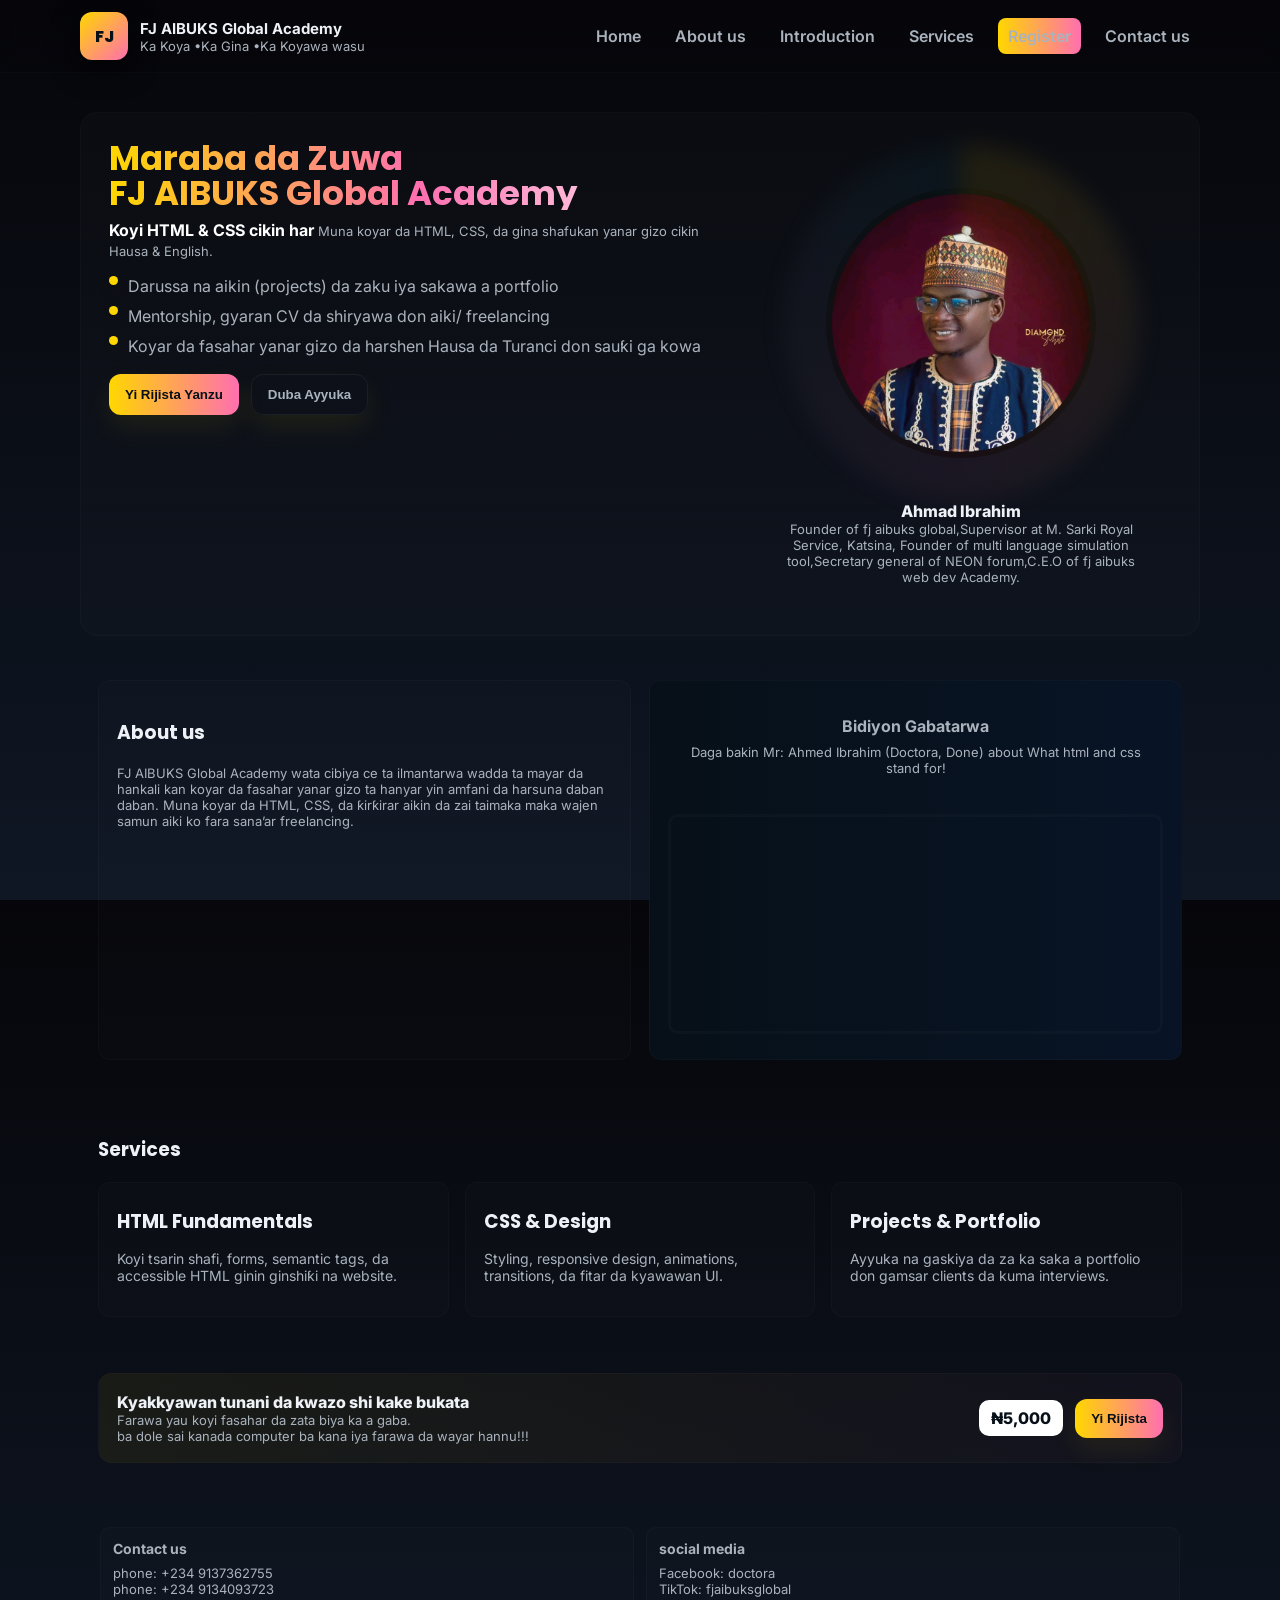
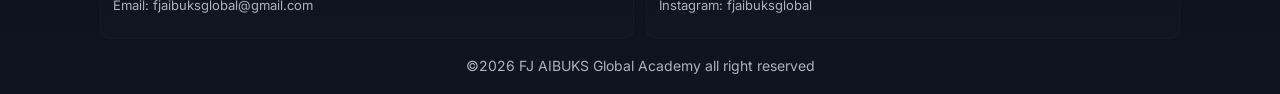
<file: index.html>
<!doctype html>
<html lang="ha">
<head>
  <meta charset="utf-8" />
  <meta name="viewport" content="width=device-width,initial-scale=1" />
  <title>FJ AIBUKS Global Academy </title>

  <!-- Google Fonts -->
  <link href="https://fonts.googleapis.com/css2?family=Poppins:wght@300;400;600;800&family=Inter:wght@300;400;600&display=swap" rel="stylesheet">

  <style>
    :root{
      --bg-1: #06060a;
      --bg-2: #0f1724;
      --card: rgba(255,255,255,0.03);
      --gold: #ffd700;
      --pink: #ff6fb0;
      --blue: #00d4ff;
      --muted: #aab3bd;
      --radius: 14px;
    }
    *{box-sizing:border-box}
    html,body{height:100%;margin:0;font-family:Inter, Poppins, system-ui, -apple-system, "Segoe UI", Roboto, Arial;color:#eef2f7;background:linear-gradient(180deg,var(--bg-1),var(--bg-2));-webkit-font-smoothing:antialiased}
    a{color:inherit}
    /* ---------- header ---------- */
    header{position:fixed;top:0;left:0;right:0;z-index:60;padding:12px 20px;background:linear-gradient(180deg, rgba(6,6,10,0.6), rgba(6,6,10,0.2));backdrop-filter:blur(6px);border-bottom:1px solid rgba(255,255,255,0.02)}
    .nav-inner{max-width:1120px;margin:0 auto;display:flex;align-items:center;justify-content:space-between;gap:12px}
    .brand{display:flex;align-items:center;gap:12px}
    .logo{width:48px;height:48px;border-radius:12px;background:linear-gradient(135deg,var(--gold),var(--pink));display:grid;place-items:center;font-weight:800;color:#081018;font-family:Poppins;box-shadow:0 8px 28px rgba(0,0,0,0.6)}
    .brand h1{font-size:15px;margin:0;font-weight:700}
    nav.desktop{display:flex;gap:14px;align-items:center}
    nav.desktop a{padding:8px 10px;border-radius:8px;text-decoration:none;color:var(--muted);font-weight:600}
    nav.desktop a:hover{color:#fff;background:linear-gradient(90deg, rgba(255,255,255,0.02), rgba(255,255,255,0.01))}
    .cta{background:linear-gradient(90deg,var(--gold),var(--pink));padding:8px 14px;border-radius:12px;font-weight:800;color:#071018}
    .hamburger{display:none;background:none;border:0;color:#fff;font-size:20px;padding:8px 10px;border-radius:8px}
    /* mobile nav */
    #mobileNav{display:none;max-width:1120px;margin:0 auto;padding:12px 20px}

    /* ---------- hero ---------- */
    main{padding-top:86px}
    .hero{max-width:1120px;margin:26px auto;padding:28px;border-radius:18px;background:linear-gradient(180deg, rgba(255,255,255,0.02), rgba(255,255,255,0.01));display:grid;grid-template-columns:1fr 420px;gap:22px;border:1px solid rgba(255,255,255,0.02)}
    .left h2{font-family:Poppins;font-size:34px;margin:0;line-height:1.02;background:linear-gradient(90deg,var(--gold),var(--pink),#fff);-webkit-background-clip:text;background-clip:text;color:transparent;animation: titleGlow 5s linear infinite}
    @keyframes titleGlow{0%{filter:hue-rotate(0deg)}50%{filter:hue-rotate(40deg)}100%{filter:hue-rotate(0deg)}}
    .sub{color:var(--muted);margin-top:10px;font-size:16px}
    .typing{display:inline-block;color:#fff;font-weight:700}
    .bullets{margin-top:16px;color:var(--muted);list-style:none;padding-left:0}
    .bullets li{display:flex;gap:10px;align-items:flex-start;margin-bottom:10px}
    .dot{width:9px;height:9px;border-radius:50%;background:var(--gold);box-shadow:0 8px 18px rgba(255,215,0,0.08)}

    /* portrait block */
    .card-right{display:flex;flex-direction:column;align-items:center;gap:12px;padding:22px;justify-content:center}
    .rot{width:320px;height:320px;border-radius:50%;display:grid;place-items:center;position:relative;overflow:visible}
    .ring{position:absolute;inset:-18px;border-radius:50%;background:conic-gradient(from 0deg, rgba(255,215,0,0.09), rgba(255,107,176,0.06), rgba(0,212,255,0.04));filter:blur(12px);animation: ringSpin 14s linear infinite}
    @keyframes ringSpin{to{transform:rotate(360deg)}}
    .portrait{width:270px;height:270px;border-radius:50%;overflow:hidden;border:6px solid rgba(9,9,12,0.9);display:grid;place-items:center;background:linear-gradient(180deg,#0b0b0b,#0f1113);animation: floaty 6s ease-in-out infinite}
    @keyframes floaty{0%{transform:translateY(0)}50%{transform:translateY(-10px)}100%{transform:translateY(0)}}
    .portrait img{width:100%;height:100%;object-fit:cover;display:block}

    .founder-name{font-weight:800;margin-top:6px}
    .founder-role{color:var(--muted);font-size:13px}

    /* ---------- sections ---------- */
    section.block{max-width:1120px;margin:20px auto;padding:18px}
    .about-grid{display:grid;grid-template-columns:1fr 1fr;gap:18px}
    .about-card{padding:18px;border-radius:12px;background:linear-gradient(180deg, rgba(255,255,255,0.01), rgba(255,255,255,0.01));border:1px solid rgba(255,255,255,0.02)}
    .video{height:380px;border-radius:12px;display:grid;place-items:center;background:linear-gradient(90deg,#071018,#081426);color:var(--muted)}

    .services-grid{display:grid;grid-template-columns:repeat(3,1fr);gap:16px;margin-top:12px}
    .svc{padding:18px;border-radius:12px;background:linear-gradient(180deg, rgba(255,255,255,0.01), rgba(255,255,255,0.01));border:1px solid rgba(255,255,255,0.02);transition:transform .35s, box-shadow .35s}
    .svc:hover{transform:translateY(-10px);box-shadow:0 24px 60px rgba(0,0,0,0.6)}
    .svc h3{margin:6px 0;font-family:Poppins}
    .svc p{color:var(--muted);font-size:14px}

    /* magnet / cta */
    .magnet{display:flex;justify-content:space-between;align-items:center;gap:12px;padding:18px;border-radius:14px;background:linear-gradient(90deg, rgba(255,215,0,0.06), rgba(255,107,176,0.03));border:1px solid rgba(255,255,255,0.02)}
    .price{font-weight:800;background:#fff;padding:8px 12px;border-radius:10px;color:#071018}
    .btn-primary{background:linear-gradient(90deg,var(--gold),var(--pink));border:none;padding:12px 16px;border-radius:12px;font-weight:800;cursor:pointer;color:#071018;box-shadow:0 12px 28px rgba(255,215,0,0.08);transition:transform .18s}
    .btn-primary:hover{transform:translateY(-4px)}

    /* footer */
    footer{max-width:1120px;margin:26px auto;padding:20px;color:var(--muted);font-size:14px}
    .contact-grid{display:grid;grid-template-columns:1fr 1fr ;gap:12px}
    .contact-card{padding:12px;border-radius:10px;background:rgba(255,255,255,0.01);border:1px solid rgba(255,255,255,0.02)}

    /* modal */
    #modal{position:fixed;inset:0;background:linear-gradient(180deg, rgba(4,4,6,0.7), rgba(4,4,6,0.85));display:none;place-items:center;z-index:120}
    .modal-card{width:92%;max-width:520px;background:linear-gradient(180deg,#071018,#0b1116);padding:18px;border-radius:12px;border:1px solid rgba(255,255,255,0.03)}
    .modal-card input,.modal-card textarea{width:100%;padding:10px;border-radius:8px;background:#071018;border:1px solid rgba(255,255,255,0.03);color:#fff;margin-bottom:10px}
    .modal-actions{display:flex;gap:8px;justify-content:flex-end}

    /* scroll top */
    #toTop{position:fixed;right:18px;bottom:18px;width:48px;height:48px;border-radius:50%;background:linear-gradient(90deg,var(--gold),var(--pink));display:grid;place-items:center;color:#081018;border:0;cursor:pointer;box-shadow:0 12px 30px rgba(0,0,0,0.5);opacity:0;pointer-events:none;transition:opacity .25s,transform .2s;z-index:80}
    #toTop.show{opacity:1;pointer-events:auto;transform:translateY(0)}
    #toTop.hide{opacity:0;pointer-events:none;transform:translateY(10px)}

    /* particles (cursor trail) */
    canvas#trail{position:fixed;left:0;top:0;pointer-events:none;z-index:10}

    /* responsive */
    @media(max-width:1024px){ .hero{grid-template-columns:1fr 360px} .services-grid{grid-template-columns:repeat(2,1fr)} }
    @media(max-width:820px){
      .hero{grid-template-columns:1fr;background:transparent;padding:18px}
      .card-right{order:-1}
      nav.desktop{display:none}
      .hamburger{display:block}
      #mobileNav{display:block}
      #mobileNav nav{display:none}
    }
    @media(max-width:560px){
      .services-grid{grid-template-columns:1fr}
      .about-grid{grid-template-columns:1fr}
      .hero{padding:14px}
      .rot{width:260px;height:260px}
      .portrait{width:230px;height:230px}
    }

    /* reveal animation */
    .reveal{opacity:0;transform:translateY(18px);transition:opacity .6s ease, transform .6s ease}
    .reveal.show{opacity:1;transform:none}
    /* small */
    .tiny{font-size:13px;color:var(--muted)}
  </style>
</head>
<body>

  <!-- canvas for particle trail -->
  <canvas id="trail"></canvas>

  <!-- NAV -->
  <header>
    <div class="nav-inner">
      <div class="brand">
        <div class="logo">FJ</div>
        <div>
          <h1>FJ AIBUKS Global Academy</h1>
          <div class="tiny">Ka Koya •Ka Gina •Ka Koyawa wasu</div>
        </div>
      </div>

      <nav class="desktop" aria-label="Babban menu">
        <a href="#home">Home</a>
        <a href="#about">About us</a>
        <a href="#video">Introduction</a>
        <a href="#services">Services</a>
        <a class="cta" href="#register">Register</a>
        <a href="#contact">Contact us</a>
      </nav>

      <button class="hamburger" id="hambtn" aria-label="Buɗe menu">☰</button>
    </div>

    <!-- mobile nav (hidden until open) -->
    <div id="mobileNav">
      <nav id="mnav" style="display:none;gap:8px;flex-direction:column;padding:12px">
        <a href="#home">Home</a>
        <a href="#about">About us</a>
        <a href="#video">Introduction</a>
        <a href="#services">Services</a>
        <a href="#register">Register now</a>
        <a href="#contact">Contact us</a>
      </nav>
    </div>
  </header>

  <!-- MAIN -->
  <main id="home">

    <!-- HERO -->
    <section class="hero" aria-label="Maraba">
      <div class="left">
        <h2 id="heroTitle">Maraba da Zuwa <br> FJ AIBUKS Global Academy</h2>
        <p class="sub"><span id="typed" class="typing"></span> <span class="tiny">Muna koyar da HTML, CSS, da gina shafukan yanar gizo cikin Hausa & English.</span></p>

        <ul class="bullets">
          <li class="reveal"><span class="dot"></span> Darussa na aikin (projects) da zaku iya sakawa a portfolio</li>
          <li class="reveal"><span class="dot"></span> Mentorship, gyaran CV da shiryawa don aiki/ freelancing</li>
          <li class="reveal"><span class="dot"></span> Koyar da fasahar yanar gizo da harshen Hausa da Turanci don sauƙi ga kowa</li>
        </ul>

        <div style="margin-top:18px;display:flex;gap:12px;flex-wrap:wrap">
          <button class="btn-primary" id="openReg">Yi Rijista Yanzu</button>
          <button class="btn-primary" id="scrollServices" style="background:transparent;border:1px solid rgba(255,255,255,0.06);color:var(--muted)">Duba Ayyuka</button>
        </div>
      </div>

      <div class="card-right" aria-hidden="false">
        <div class="rot">
          <div class="ring" aria-hidden="true"></div>
          <div class="portrait" role="img" aria-label="Hoton Wanda ya kafa">
            <img src="images/fj.jpg" alt="Ahmad Ibrahim Founder" />
          </div>
        </div>

        <div style="text-align:center">
          <div class="founder-name">Ahmad Ibrahim </div>
          <div class="founder-role">Founder of fj aibuks global,Supervisor at M. Sarki Royal Service, Katsina,
             Founder of multi language simulation tool,Secretary general of NEON forum,C.E.O of fj aibuks web dev Academy.
            </div>
        </div>
      </div>
    </section>

    <!-- ABOUT -->
    <section id="about" class="block">
      <div class="about-grid">
        <div class="about-card reveal">
          <h3 style="font-family:Poppins">About us</h3>
          <p class="tiny" style="margin-top:10px;color:var(--muted)">
            FJ AIBUKS Global Academy wata cibiya ce ta ilmantarwa wadda ta mayar da hankali kan koyar da fasahar yanar gizo ta hanyar yin amfani da harsuna daban daban. Muna koyar da HTML, CSS, da ƙirƙirar aikin da zai taimaka maka wajen samun aiki ko fara sana’ar freelancing.
          </p>
        </div>

        <div class="about-card video reveal" id="video">
          <div style="padding:10px;text-align:center">
            <strong>Bidiyon Gabatarwa</strong>
            <p class="tiny" style="margin-top:8px;color:var(--muted)">Daga bakin Mr: Ahmed Ibrahim (Doctora, Done) about What html and css stand for! <br></p>
          </div>
          <!-- placeholder iframe — can be replaced -->
          <iframe width="100%" height="220" style="border-radius:10px;border:3px solid rgba(255,255,255,0.02)" src="https://www.youtube.com/embed/Y6qsdq_KQlo" title="Intro" frameborder="0" allow="accelerometer; autoplay; encrypted-media; gyroscope; picture-in-picture" allowfullscreen></iframe>
        </div>
      </div>
    </section>

    <!-- SERVICES -->
    <section id="services" class="block">
      <h3 style="font-family:Poppins">Services</h3>
      <div class="services-grid" style="margin-top:14px">
        <div class="svc reveal">
          <h3>HTML Fundamentals</h3>
          <p>Koyi tsarin shafi, forms, semantic tags, da accessible HTML  ginin ginshiƙi na website.</p>
        </div>
        <div class="svc reveal">
          <h3>CSS & Design</h3>
          <p>Styling, responsive design, animations, transitions, da fitar da kyawawan UI.</p>
        </div>
        <div class="svc reveal">
          <h3>Projects & Portfolio</h3>
          <p>Ayyuka na gaskiya da za ka saka a portfolio don gamsar clients da kuma interviews.</p>
        </div>
      </div>
    </section>

    <!-- MAGNET / CTA -->
    <section id="register" class="block">
      <div class="magnet reveal">
        <div>
          <div style="font-weight:800">Kyakkyawan tunani da kwazo shi kake bukata</div>
          <div class="tiny">Farawa yau koyi fasahar da zata biya ka a gaba. <br>ba dole sai kanada computer ba kana 
        iya farawa da wayar hannu!!!</div>
        </div>

        <div style="display:flex;align-items:center;gap:12px">
          <div class="price">₦5,000</div>
          <button class="btn-primary" id="openReg2">Yi Rijista</button>
        </div>
      </div>
    </section>

    <!-- FOOTER -->
    <footer id="contact" class="block">
      <div class="contact-grid">
        <div class="contact-card">
          <strong>Contact us</strong>
          <p class="tiny" style="margin-top:8px">phone: +234 9137362755 <br>phone: +234 9134093723<br>Email: fjaibuksglobal@gmail.com</p>
        </div>
        <div class="contact-card">
          <strong> social media</strong>
          <p class="tiny" style="margin-top:8px">Facebook: doctora <br> TikTok: fjaibuksglobal <br> Instagram: fjaibuksglobal</p>
        </div>
       
      </div>

      <div style="text-align:center;margin-top:18px;color:var(--muted)">
        &copy;<span id="year"></span> FJ AIBUKS Global Academy all right reserved
      </div>
    </footer>
  </main>

  <!-- Modal -->
  <div id="modal" role="dialog" aria-hidden="true">
    <div class="modal-card">
      <h3 style="margin:0 0 8px 0;color:var(--gold)">Rijista  FJ AIBUKS</h3>
      <form action="mailto:fjaibuksglobal@gmail.com" method="post" enctype="text/plain" >
        <input name="name" placeholder="Name" required />
        <input name="phone" placeholder="Phone number" />
        <input name="email" placeholder="email" type="email" />
        <textarea name="message" rows="3" placeholder="why do you want join us and what level of education you are ?"></textarea>
        <div class="modal-actions">
          <button type="button" id="closeModal" style="padding:8px 12px;border-radius:8px;background:transparent;border:1px solid rgba(255,255,255,0.06);color:var(--muted)">Close</button>
          <button type="submit" class="btn-primary" style="padding:8px 12px">Send</button>
        </div>
      </form>
    </div>
  </div>

  <!-- Scroll to top -->
  <button id="toTop" aria-label="Komawa sama">↑</button>

  <!-- Scripts -->
  <script>
    // year
    document.getElementById('year').textContent = new Date().getFullYear();

    // hamburger
    const ham = document.getElementById('hambtn'), mnav = document.getElementById('mnav');
    ham.addEventListener('click', () => {
      const is = mnav.style.display === 'flex';
      mnav.style.display = is ? 'none' : 'flex';
    });

    // mobile nav close on click
    document.querySelectorAll('#mnav a').forEach(a => a.addEventListener('click', () => { mnav.style.display = 'none' }));

    // open modal
    const modal = document.getElementById('modal');
    document.getElementById('openReg').addEventListener('click', () => showModal());
    document.getElementById('openReg2').addEventListener('click', () => showModal());
    function showModal(){ modal.style.display = 'grid'; modal.setAttribute('aria-hidden','false'); }
    document.getElementById('closeModal').addEventListener('click', () => { modal.style.display = 'none'; modal.setAttribute('aria-hidden','true'); });

    // smooth scroll for buttons
    document.getElementById('scrollServices').addEventListener('click', ()=> {
      document.getElementById('services').scrollIntoView({behavior:'smooth', block:'start'});
    });

    // typewriter effect (Hausa phrases)
    const phrases = [
      "Koyi HTML & CSS cikin harshen Hausa da English.",
      "Gina Ainihin projects,Ko gina portfolio.",
      "Shiga cohorte ɗinmu don farawa yanzu!"
    ];
    const typedEl = document.getElementById('typed');
    let pIdx = 0, cIdx = 0, forward = true;
    function typeLoop(){
      const p = phrases[pIdx];
      if(forward){
        cIdx++;
        typedEl.textContent = p.slice(0,cIdx);
        if(cIdx === p.length){ forward = false; setTimeout(typeLoop, 1200); return; }
        setTimeout(typeLoop, 50);
      } else {
        cIdx--;
        typedEl.textContent = p.slice(0,cIdx);
        if(cIdx === 0){ forward = true; pIdx = (pIdx+1)%phrases.length; setTimeout(typeLoop, 400); return; }
        setTimeout(typeLoop, 24);
      }
    }
    typeLoop();

    // reveal on scroll using IntersectionObserver
    const reveals = document.querySelectorAll('.reveal');
    const obs = new IntersectionObserver((entries) => {
      entries.forEach(e => {
        if(e.isIntersecting){ e.target.classList.add('show'); }
      });
    }, {threshold: 0.18});
    reveals.forEach(r => obs.observe(r));

    // scroll-to-top button
    const toTop = document.getElementById('toTop');
    window.addEventListener('scroll', () => {
      if(window.scrollY > 360) { toTop.classList.add('show'); } else { toTop.classList.remove('show'); }
    });
    toTop.addEventListener('click', ()=> window.scrollTo({top:0, behavior:'smooth'}));

    // Canvas particle cursor trail
    (function(){
      const canvas = document.getElementById('trail');
      const ctx = canvas.getContext('2d');
      let w=canvas.width=innerWidth, h=canvas.height=innerHeight;
      window.addEventListener('resize', ()=> { w=canvas.width=innerWidth; h=canvas.height=innerHeight; });
      const particles = [];
      const max = 80;

      function rand(min,max){ return Math.random()*(max-min)+min; }

      addEventListener('pointermove', (e) => {
        for(let i=0;i<3;i++){
          if(particles.length < max) particles.push({
            x: e.clientX + rand(-6,6),
            y: e.clientY + rand(-6,6),
            vx: rand(-1.2,1.2),
            vy: rand(-1.2,1.2),
            life: rand(40,90),
            size: rand(2,6),
            col: Math.random()>.5 ? 'rgba(255,215,0,0.9)' : 'rgba(255,107,176,0.9)'
          });
        }
      });

      function update(){
        ctx.clearRect(0,0,w,h);
        for(let i=particles.length-1;i>=0;i--){
          const p = particles[i];
          p.x += p.vx; p.y += p.vy;
          p.life--;
          p.size *= 0.995;
          ctx.beginPath();
          ctx.fillStyle = p.col.replace('0.9', (p.life/100).toFixed(2));
          ctx.arc(p.x,p.y,p.size,0,Math.PI*2);
          ctx.fill();
          if(p.life<=0 || p.size<0.3) particles.splice(i,1);
        }
        requestAnimationFrame(update);
      }
      update();
    })();

    // small a11y: close modal on escape
    document.addEventListener('keydown', (e) => { if(e.key === 'Escape'){ modal.style.display='none'; mnav.style.display='none'; } });

  </script>
</body>
</html>
</file>
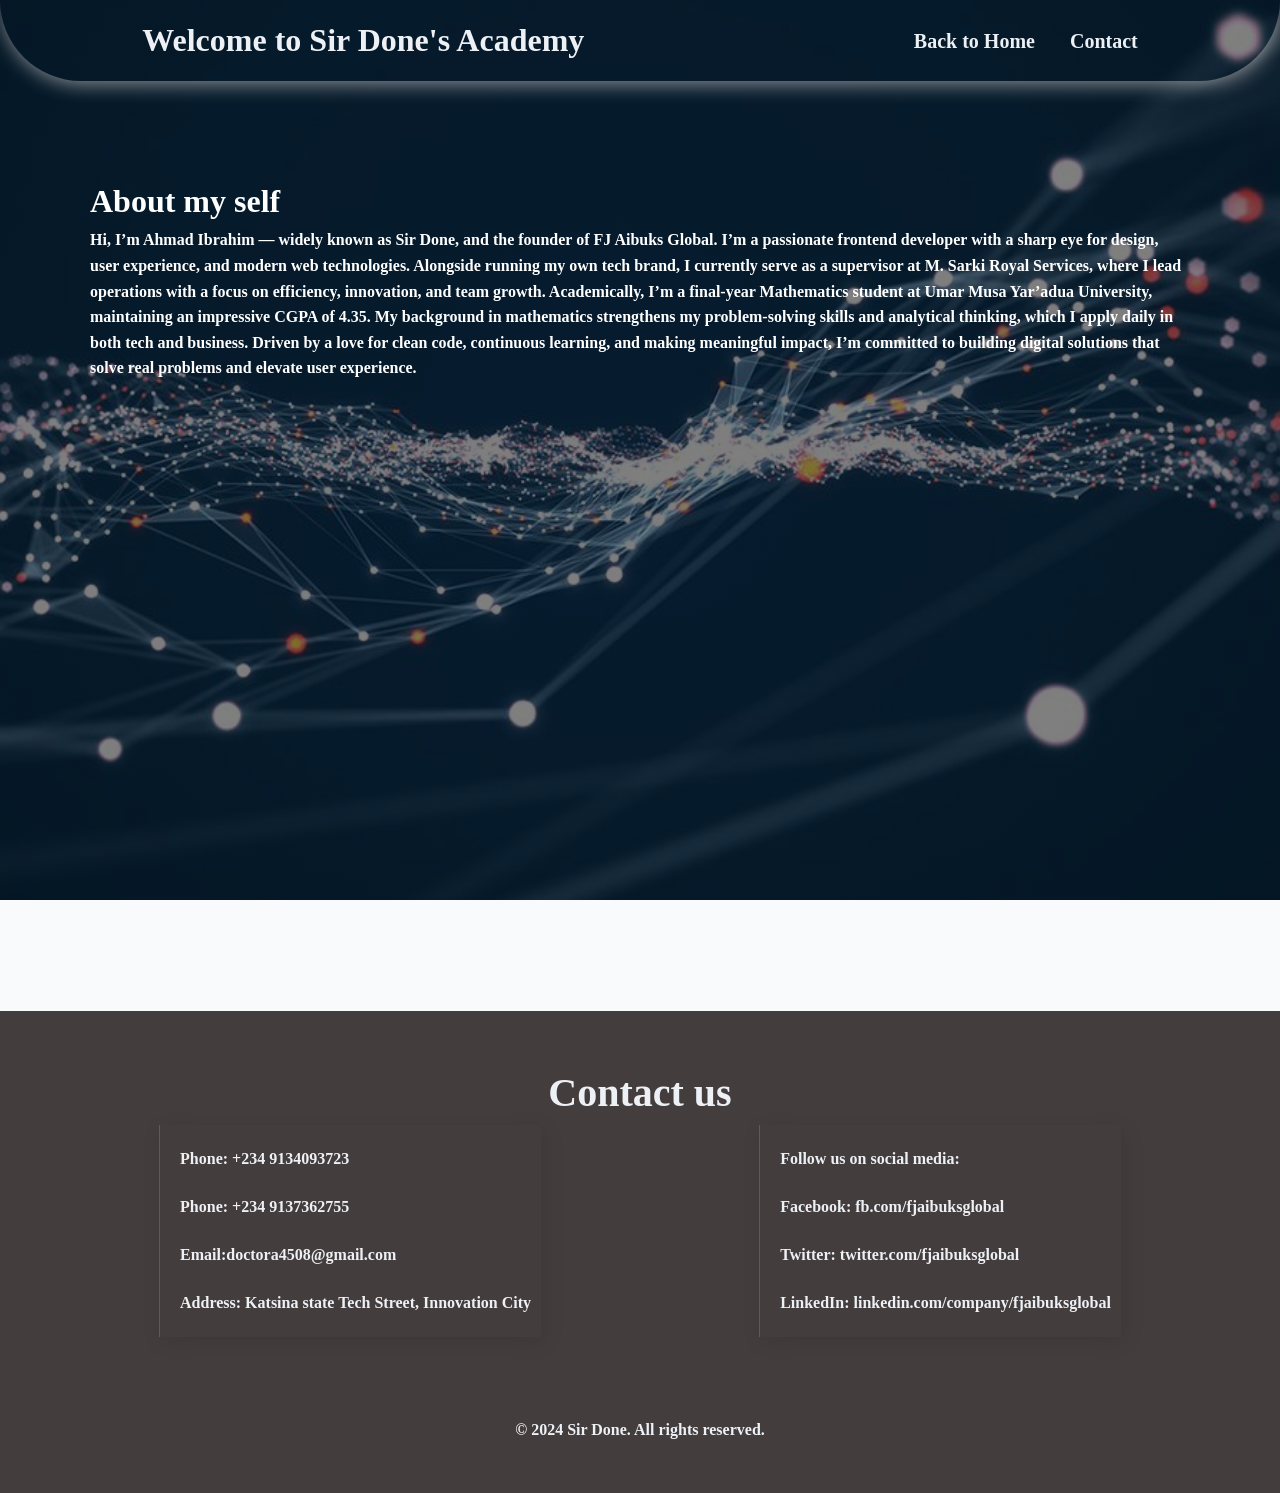
<file: about-me.html>
<!DOCTYPE html>
<html lang="en">
<head>
    <meta charset="UTF-8">
    <meta name="viewport" content="width=device-width, initial-scale=1.0">
    <title>Abut-sir-Done</title>
    <link rel="stylesheet" href="style.css">
</head>
<body class="body-about-me">
     <header>
        <h1>Welcome to Sir Done's Academy</h1>
        <div class="hamburger" id="hamburger">
  <span></span>
  <span></span>
  <span></span>
</div>

        <nav>
            <ul>
                <li><a href="index.html"style="font-size:20px;">Back to Home</a></li>
                <li><a href="#contact" style="font-size:20px;">Contact</a>
            </ul>
        </nav>
     </header>
     <main>
<div class="about-me-container">
    <div class="about-me">
        <h1>About my self</h1>
        <p>
           Hi, I’m Ahmad Ibrahim — widely known as Sir Done, and the founder of FJ Aibuks Global. I’m a passionate frontend developer with a sharp eye for design, user experience, and modern web technologies.
Alongside running my own tech brand, I currently serve as a supervisor at M. Sarki Royal Services, where I lead operations with a focus on efficiency, innovation, and team growth.
Academically, I’m a final-year Mathematics student at Umar Musa Yar’adua University, maintaining an impressive CGPA of 4.35. My background in mathematics strengthens my problem-solving skills and analytical thinking,
 which I apply daily in both tech and business.
Driven by a love for clean code, continuous learning, and making meaningful impact, I’m committed to building digital solutions that solve real problems and elevate user experience. 
        </p>
    </div>
</div>
     </main>
      <footer>
        <div class="contact-container" id="contact">
            <h2 class="h2-contact">Contact us</h2>
            <div class="card-contact">
                <div class="contact-text1">
                    <p>Phone: +234 9134093723 </p>
                    <p>Phone: +234 9137362755</p>
                    <p>Email:doctora4508@gmail.com</p>
                    <p>Address: Katsina state Tech Street, Innovation City</p>
                </div>
                <div class="contact-text2">
                    <p>Follow us on social media:</p>
                    <p>Facebook: fb.com/fjaibuksglobal</p>
                    <p>Twitter: twitter.com/fjaibuksglobal</p>
                    <p>LinkedIn: linkedin.com/company/fjaibuksglobal</p>
                </div>
            </div>
        </div>
        <p class="p-footer">&copy; 2024 Sir Done. All rights reserved.</p>
     </footer>
     <script>
  const hamburger = document.getElementById('hamburger');
  const nav = document.querySelector('nav');

  hamburger.addEventListener('click', () => {
    hamburger.classList.toggle('active');
    nav.classList.toggle('active');
  });
</script>
</body>
</html>
</file>
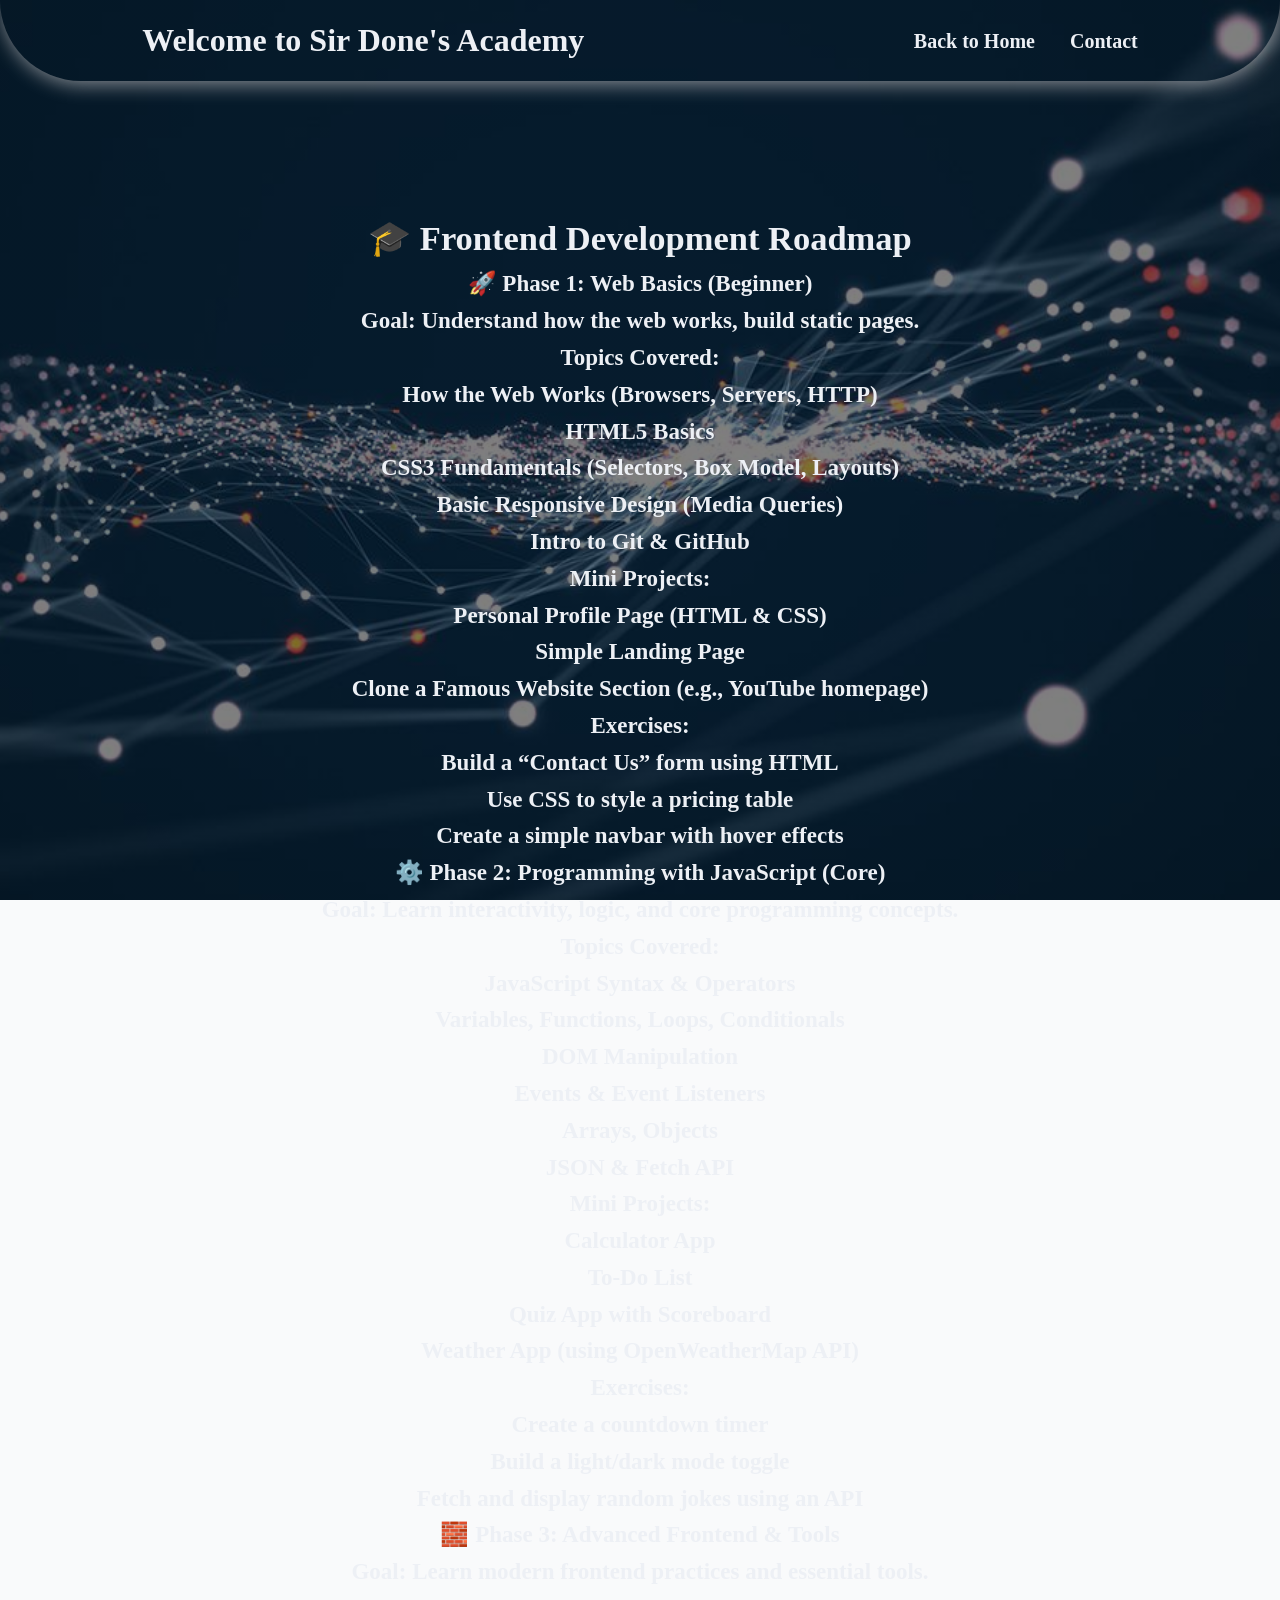
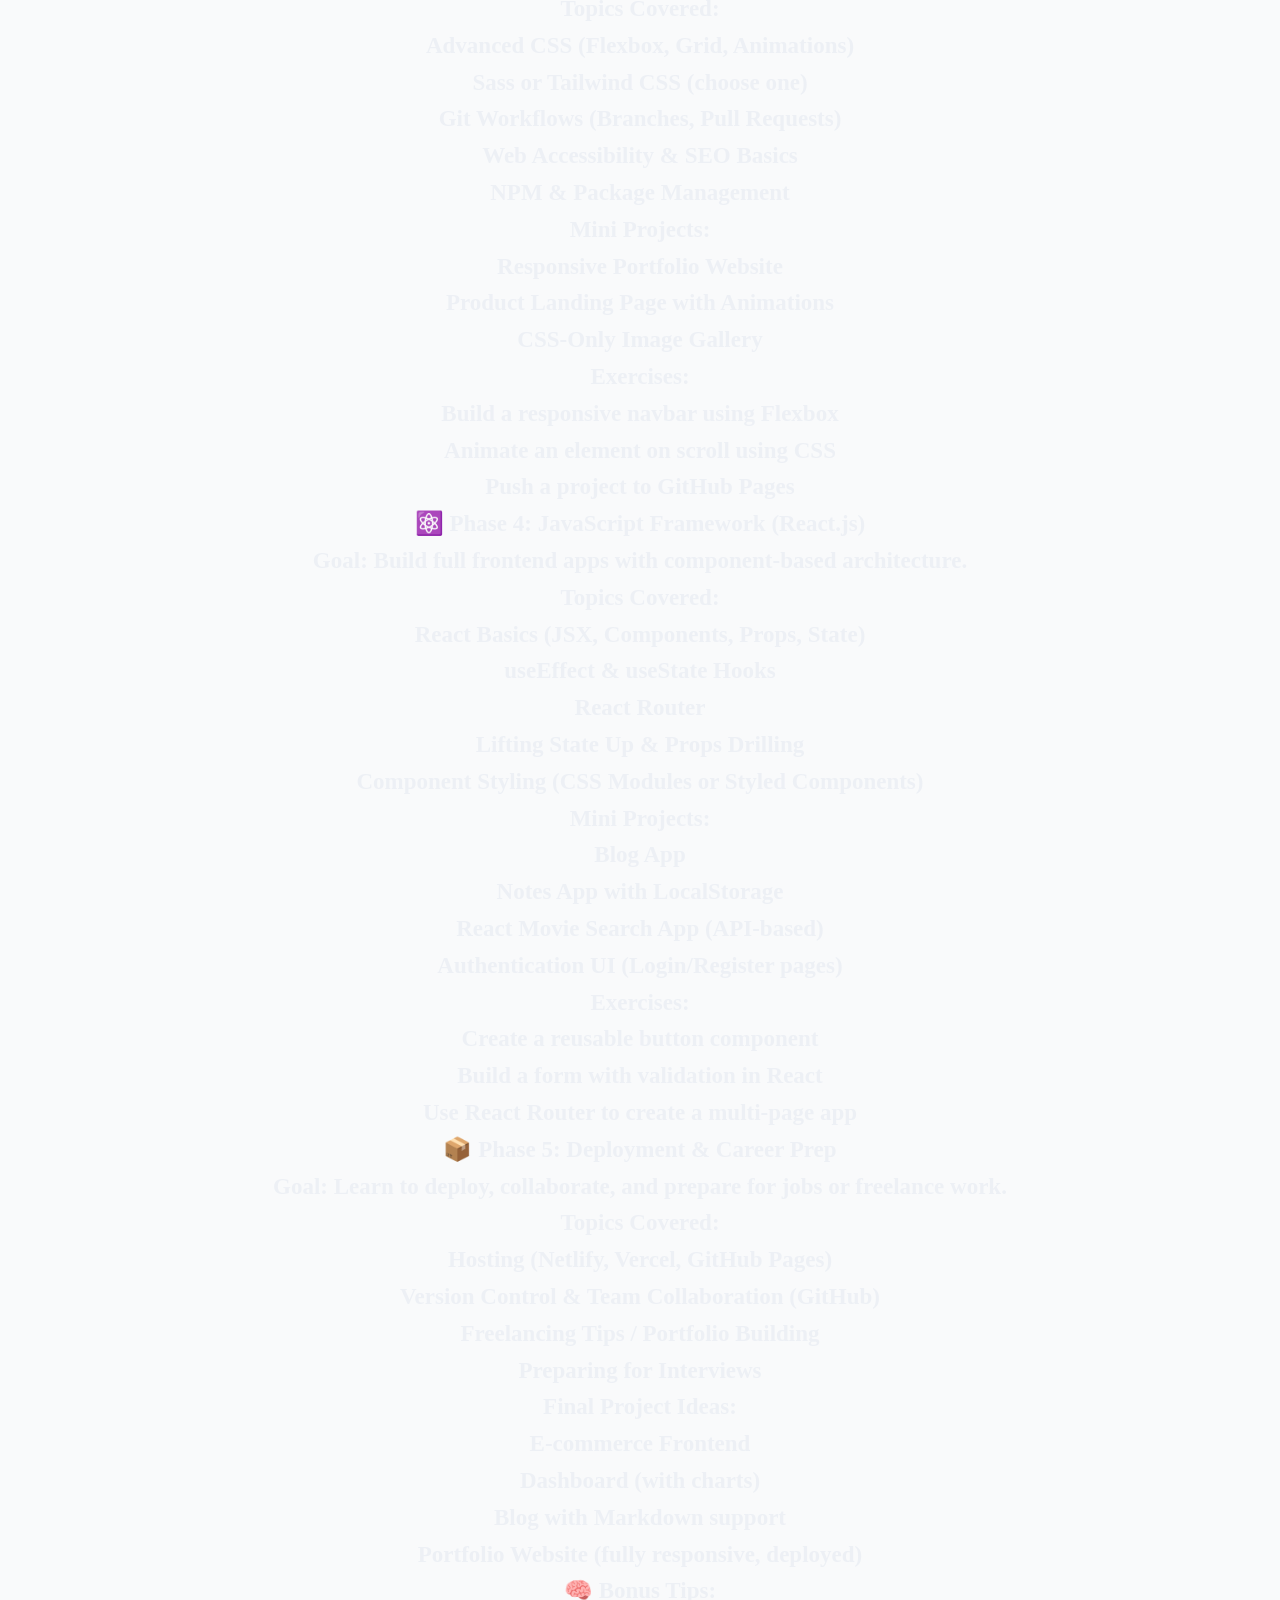
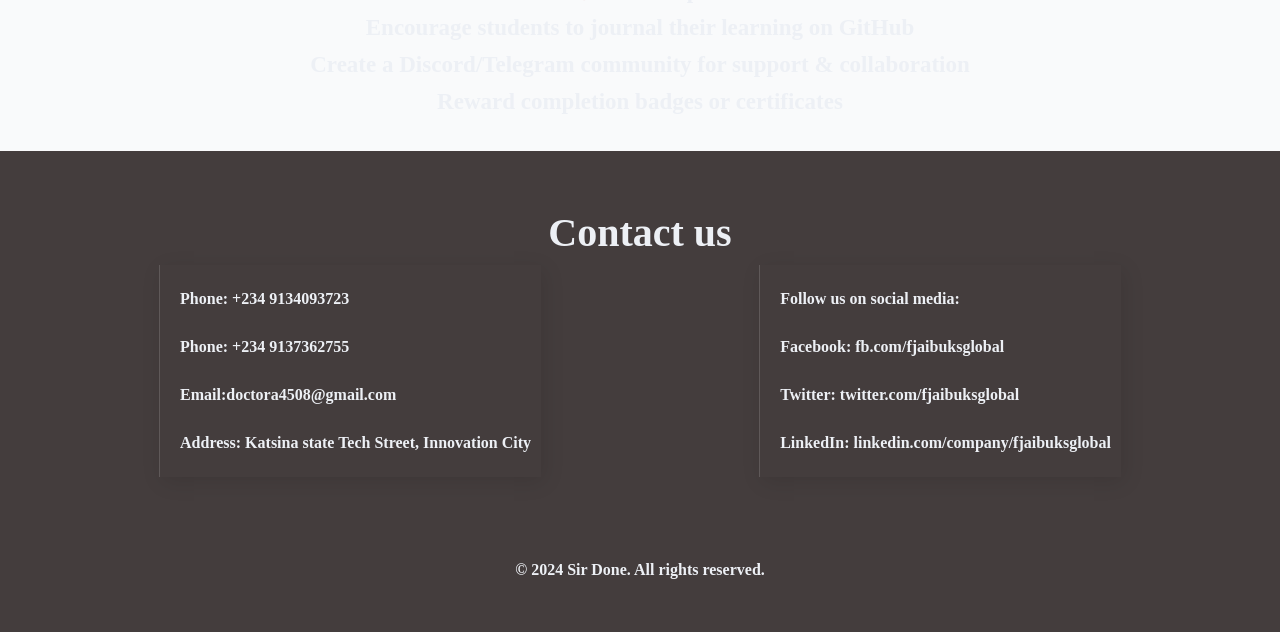
<file: road-map.html>
<!DOCTYPE html>
<html lang="en">
<head>
    <meta charset="UTF-8">
    <meta name="viewport" content="width=device-width, initial-scale=1.0">
    <title>road-map</title>
    <link rel="stylesheet" href="style.css">
   

</head>
<body class="body-road">
     <header>
        <h1>Welcome to Sir Done's Academy</h1>
        <div class="hamburger" id="hamburger">
  <span></span>
  <span></span>
  <span></span>
</div>
        <nav>
            <ul>
                <li><a href="index.html"style="font-size:20px;">Back to Home</a></li>
                <li><a href="#contact" style="font-size:20px;">Contact</a>
            </ul>
        </nav>
     </header>
     <main>
 <div class="contai">
    <h2>
      🎓 Frontend Development Roadmap  
    </h2>
    <p>
        
🚀 Phase 1: Web Basics (Beginner) <br>

Goal: Understand how the web works, build static pages. <br>

Topics Covered: <br>

How the Web Works (Browsers, Servers, HTTP) <br>

HTML5 Basics <br>

CSS3 Fundamentals (Selectors, Box Model, Layouts) <br>

Basic Responsive Design (Media Queries) <br>

Intro to Git & GitHub <br>

Mini Projects: <br>

Personal Profile Page (HTML & CSS) <br>

Simple Landing Page<br>

Clone a Famous Website Section (e.g., YouTube homepage)<br>

Exercises:<br>

Build a “Contact Us” form using HTML<br>

Use CSS to style a pricing table<br>

Create a simple navbar with hover effects<br>

⚙️ Phase 2: Programming with JavaScript (Core)<br>

Goal: Learn interactivity, logic, and core programming concepts.<BR>

Topics Covered:<BR>

JavaScript Syntax & Operators<BR>

Variables, Functions, Loops, Conditionals<BR>

DOM Manipulation<BR>

Events & Event Listeners<BR>

Arrays, Objects<BR>

JSON & Fetch API<BR>

Mini Projects:<BR>

Calculator App<BR>

To-Do List<BR>

Quiz App with Scoreboard<BR>

Weather App (using OpenWeatherMap API)<BR>

Exercises:<BR>

Create a countdown timer<BR>

Build a light/dark mode toggle<BR>

Fetch and display random jokes using an API<BR>

🧱 Phase 3: Advanced Frontend & Tools<BR>

Goal: Learn modern frontend practices and essential tools.<BR>

Topics Covered:<BR>

Advanced CSS (Flexbox, Grid, Animations)<br>

Sass or Tailwind CSS (choose one)<BR>

Git Workflows (Branches, Pull Requests)<BR>

Web Accessibility & SEO Basics<BR>

NPM & Package Management<BR>

Mini Projects:<BR>

Responsive Portfolio Website<BR>

Product Landing Page with Animations<BR>

CSS-Only Image Gallery<BR>

Exercises:<BR>

Build a responsive navbar using Flexbox<BR>

Animate an element on scroll using CSS<BR>

Push a project to GitHub Pages<BR>

⚛️ Phase 4: JavaScript Framework (React.js)<BR>

Goal: Build full frontend apps with component-based architecture.<BR>

Topics Covered:<BR>

React Basics (JSX, Components, Props, State)<BR>

useEffect & useState Hooks<BR>

React Router<BR>

Lifting State Up & Props Drilling<BR>

Component Styling (CSS Modules or Styled Components)<BR>

Mini Projects:<BR>

Blog App<BR>

Notes App with LocalStorage<BR>

React Movie Search App (API-based)<BR>

Authentication UI (Login/Register pages)<BR>

Exercises:<BR>

Create a reusable button component<BR>

Build a form with validation in React<BR>

Use React Router to create a multi-page app<BR>

📦 Phase 5: Deployment & Career Prep<BR>

Goal: Learn to deploy, collaborate, and prepare for jobs or freelance work.<BR>

Topics Covered:<BR>

Hosting (Netlify, Vercel, GitHub Pages)<BR>

Version Control & Team Collaboration (GitHub)<BR>

Freelancing Tips / Portfolio Building<BR>

Preparing for Interviews<BR>

Final Project Ideas:<BR>

E-commerce Frontend <BR>

Dashboard (with charts)<BR>

Blog with Markdown support<BR>

Portfolio Website (fully responsive, deployed)<BR>

🧠 Bonus Tips:<BR>

Encourage students to journal their learning on GitHub<BR>

Create a Discord/Telegram community for support & collaboration<BR>

Reward completion badges or certificates
    </p>
 </div>
     </main>
      <footer>
        <div class="contact-container" id="contact">
            <h2 class="h2-contact">Contact us</h2>
            <div class="card-contact">
                <div class="contact-text1">
                    <p>Phone: +234 9134093723 </p>
                    <p>Phone: +234 9137362755</p>
                    <p>Email:doctora4508@gmail.com</p>
                    <p>Address: Katsina state Tech Street, Innovation City</p>
                </div>
                <div class="contact-text2">
                    <p>Follow us on social media:</p>
                    <p>Facebook: fb.com/fjaibuksglobal</p>
                    <p>Twitter: twitter.com/fjaibuksglobal</p>
                    <p>LinkedIn: linkedin.com/company/fjaibuksglobal</p>
                </div>
            </div>
        </div>
        <p class="p-footer">&copy; 2024 Sir Done. All rights reserved.</p>
     </footer>
      <script>
  const hamburger = document.getElementById('hamburger');
  const nav = document.querySelector('nav');

  hamburger.addEventListener('click', () => {
    hamburger.classList.toggle('active');
    nav.classList.toggle('active');
  });
</script>
</body>
</html>
</file>
<file: style.css>
:root{
/* color palette*/
--primary-color:#4a90e2;
--secondary-color:#50e3c2;
--background-color:#f9fafb;
--text-color:#edf0f5;
--text-heading:#d8e2f0;
--border-color:#d1d5db;
--hover-color:rgb(7, 7, 112);
/*font-family*/
--font-family:"segoe UI","Roboto","sans-serif";
--font-size:16px;
--font-size-heading:24px;
--font-weight-normal:400;
--font-weight-bold:600;
/*border-radius*/
--border-radius-sm:4px;
--border-radius-md:8px;
--border-radius-lg:16px;
--border-style:1px solid var(--border-color);
/*shadow*/
--box-shadow-light:0 2px 4px silver
--box-shadow-medium:0 4px 8px silver;
}
body{
    
    padding:0;
    background-color: var(--background-color);
    color: var(--text-color);
    font-family: var(--font-family);
    font-size:var(--font-size);
    line-height: 1.6;
    min-height: 100vh;
    transition: all 0.3s ease;
     background-image: linear-gradient(rgba(0,0,0,0.5),rgba(0,0,0,0.5)),url("images/new.jpg");
    background-size: cover;
    background-position: center;
    background-attachment: fixed;
    margin-bottom: 0;
}
*{
    margin:0;
   transition: all 0.3s ease;
   box-sizing: border-box;
   font-weight: var(--font-weight-bold);
} 
header
{
    padding-top: 100px;
    margin: 0;
    box-shadow:2px 3px 20px rgba(224, 219, 219, 0.616);
    background:linear-gradient(rgba(224, 182, 182, 0),rgba(2, 2, 2, 0));
    width: 100%;
    display:flex;
    justify-content:space-around;
     align-items: center;
     padding: 15px;
     border-bottom-right-radius: 90px;
     border-bottom-left-radius: 90px;
}
.header-div{
    margin: 0;
}
nav ul{
    display: flex;
    
}
nav ul li{
    margin-left:35px;
    list-style: none;
    
}
nav ul li a{
    text-decoration: none;
    font-size: var(--font-size);
    color:var(--text-color);
    font-weight: var(--font-weight-bold);
    transition: all 0.3s ease-in-out;   
}
nav ul li a:hover{
    color:whitesmoke;
    transform: scale(1.2);
    background-color:var(--hover-color) ;
    padding:6px 12px;
    border-radius: 15px;
}
.container{
    display:flex;
    justify-content:space-between;
}
.div1, .div2{
margin-top: 150px;
display: flex;
flex-wrap: wrap;
flex-direction: column;
justify-content: center;
align-items:center;
width: 100%;
height: 60vh;
}
.coders-image{
    width:100%;
    height: 100%;
    padding-right: 10px;
    border-radius: var(--border-radius-lg);
    background-image: url("images/bulleting.jpg");
    animation: backgroun 25s ease-in-out infinite alternate;
}
@keyframes background{
    0%{
    background:url("images/time.jpg");
    background-size: cover;
    background-position: center;
    }
    20%{
 background:url("images/html.jpg");
    background-size: cover;
    background-position: center;
    }
    40%{
 background:url("images/problem.jpg");
    background-size: cover;
    background-position: center;
    }
    60%{
 background:url("images/focus.jpg");
    background-size: cover;
    background-position: center;
    }
    80%{
 background:url("images/simple.jpg");
    background-size: cover;
    background-position: center;
    }
    100%{
 background:url("images/end\ the\ game.jpg");
    background-size: cover;
    background-position: center;
    }
}
.world-tech{
    font-size: var(--font-size-heading);
    font-weight:var(--font-weight-bold)
}
.hero-img{
    margin-top:60px;
    display:flex;
    justify-content:flex-start;
    align-items:center;
}
.hero-text{
    margin-left: 20px;
    
}
.btn{
    margin-left: 180px;
    text-decoration:none;
    color:whitesmoke;
    background:var(--primary-color);
    padding:12px 25px;
    border-radius: 30px;
    transition: all 0.7s ease-in-out;
}
.btn:hover{
    background:var(--hover-color);
    transform: scale(1.3);
}
.a-btn{
    padding-top:15px;
}
.about-us{
    padding:45px;
    margin-top:45px;
    
}
.span-about-us{
    text-align:center;
    margin-bottom:10px;
}
.what-we-offer{
    color:var(--text-color);
    font-size:var(--font-size-heading);
}
.service-text{
    margin-top:10px;
    text-align:center;
    font-size:var(--font-size-heading);
    color:var(--text-color);
    line-height: 1;
    margin-bottom:25px;
}
.container-services{
    display:grid;
    grid-template-columns: repeat(3,1fr);
    gap:10px;
}
.box-services{
    height: 105%;
    box-shadow: 3px 0px 3px 4px rgba(248, 247, 247, 0.678);
    border-radius: var(--border-radius-lg);
    padding: 8px;
    text-align: center;
}
.roadmap{
    text-decoration: none;
    font-family: var(--font-family);
    background: #4a90e2;
    color:whitesmoke;
    padding:10px 25px;
    line-height: 1;
    border-radius: 30px;
    transition: all 0.7s ease-in-out;
    
}
.roadmap:hover{
    background:var(--hover-color);
    transform: scale(1.3);
}
.div-roadmap{
    margin-top: 19px;
    
}
.to-join-enviroment{
    margin-top:95px;
    text-align:center;
}
.level-each-container{
    width: 100%;
    height: 100%;
    display:flex;
    justify-content: space-between;
    padding:10px;
    padding-bottom:30px;
    box-shadow: 3px 0px 3px 4px rgba(248, 247, 247, 0.678);
    margin-top:25px;
    border-radius: 15px;
}
.container-enviromt{
    padding:25px;
}
.btn{
    margin-top: 10px;
    margin-left: 0;
    text-decoration:none;
    color:whitesmoke;
    background:var(--primary-color);
    padding:13px 45px;
    border-radius: 20px;
}
.btn2{
    margin-top: 35px;
}
.comment{
    text-align:center;
    padding:10px;
}
.container-inp-1{
    display: flex;
    justify-content:center;
    align-items:center;

}
.container-inp{
    
    width: 40%;
    padding: 20px;
    text-align:center;
border:1px solid #97a8b9;
box-shadow: 3px 0px 3px 4px rgba(248, 247, 247, 0.678);
border-bottom-left-radius: 35px;
border-top-right-radius: 35px;

}
input{
    width:90%;
    padding:13px;
    margin-top:10px;
    border:none;
    background:#dae3ec;
    border-radius:20px;
}
textarea{
      width:90%;
    padding:13px;
    margin-top:10px;
    border:none;
    background:#dae3ec;
    border-radius:20px;
}
.submit{
      margin-top: 10px;
    margin-left: 0;
    text-decoration:none;
    color:whitesmoke;
    background:var(--primary-color);
    padding:13px 45px;
    border-radius: 20px;
    border:none;
    transition: all 0.7s ease-in-out;

}
.submit:hover{
    background:var(--hover-color);
    transform: scale(1.2);
}
footer{
    height:100%;
    background:rgb(68, 61, 61);
    margin-top:30px;
    padding:50px;
}
.card-contact{
    display:flex;
    justify-content: space-around;
}
.h2-contact{text-align: center;
font-size:40px;
}
.p-footer{
    height:100%;
    display: flex;
    justify-content: center;
    align-items:flex-end;
    margin-top:80px;
}
.contact-text1,.contact-text2{
    line-height:3;
    border-left: 1px solid #5f5959;
    padding:10px;
    padding-left:20px;
    box-shadow:3px 5px 20px rgba(0,0,0,0.1);
}
.about-me-container{
    color: #ffffff;
    width: 100%;
    height: 100vh;
    padding-top:60px;
    padding-right: 55px;
    padding-left: 55px;
    padding-bottom:20px;
   
}
.about-me{
    padding: 35px;
    padding-bottom: 10px;
}
.body-about-me{
 background-image: linear-gradient(rgba(0,0,0,0.5),rgba(0,0,0,0.5)),url("images/new.jpg");
    background-size: cover;
    background-position: center;
    margin-bottom: 0;
}
.body-rord{
     background-image: linear-gradient(rgba(14, 13, 13, 0.096),rgba(12, 12, 12, 0.178)),url("images/new.jpg");
    background-size: cover;
    background-position: center;
    background-attachment: fixed;
    margin-bottom: 0;
}
.contai{
    text-align: center;
    padding-top: 130px;
    font-size:23px;
    font-weight:600;
}
/* Hamburger Menu Icon */
.hamburger {
  display: none;
  flex-direction: column;
  cursor: pointer;
  width: 30px;
  height: 25px;
  justify-content: space-between;
  margin-left: 20px;
}

.hamburger span {
  height: 4px;
  background: var(--text-color);
  border-radius: 2px;
  transition: all 0.3s ease;
}

/* Show hamburger on small screens */
@media (max-width: 480px) {
  .hamburger {
    display: flex;
  }
}

/* Active hamburger animation */
.hamburger.active span:nth-child(1) {
  transform: rotate(45deg) translate(5px, 5px);
}
.hamburger.active span:nth-child(2) {
  opacity: 0;
}
.hamburger.active span:nth-child(3) {
  transform: rotate(-45deg) translate(5px, -5px);
}

/* Show nav menu when active */
nav.active {
  display: flex !important;
  flex-direction: column;
  width: 100%;
  background-color: rgb(102, 95, 95);
  padding: 10px 0;
}
nav.active ul {
  flex-direction: column;
  width: 100%;
}
nav.active ul li {
  margin: 10px 0;
}

/* Responsive Styles */
@media (max-width: 1024px) {
  .container, .container-services {
    flex-direction: column;
    display: block;
  }
  .container-services {
    grid-template-columns: 1fr 1fr;
  }
  .div1, .div2 {
    height: auto;
    margin-top: 100px;
  }
  .container-inp {
    width: 80%;
  }
}

@media (max-width: 768px) {
  header {
    flex-direction: column;
    align-items: flex-start;
  }
  nav ul {
    flex-direction: column;
    width: 100%;
  }
  nav ul li {
    margin-left: 0;
    margin-bottom: 10px;
  }
  .container-services {
    grid-template-columns: 1fr;
  }
  .container-inp {
    width: 95%;
  }
  .level-each-container {
    flex-direction: column;
    align-items: center;
  }
  .icon-img {
    margin-top: 20px;
  }
}

@media (max-width: 480px) {
  .hero-text {
    margin-left: 0;
    text-align: center;
  }
  .btn, .submit {
    padding: 10px 20px;
    font-size: 14px;
  }
  nav ul {
    display: none; /* Hide nav for hamburger menu */
  }
}
</file>
